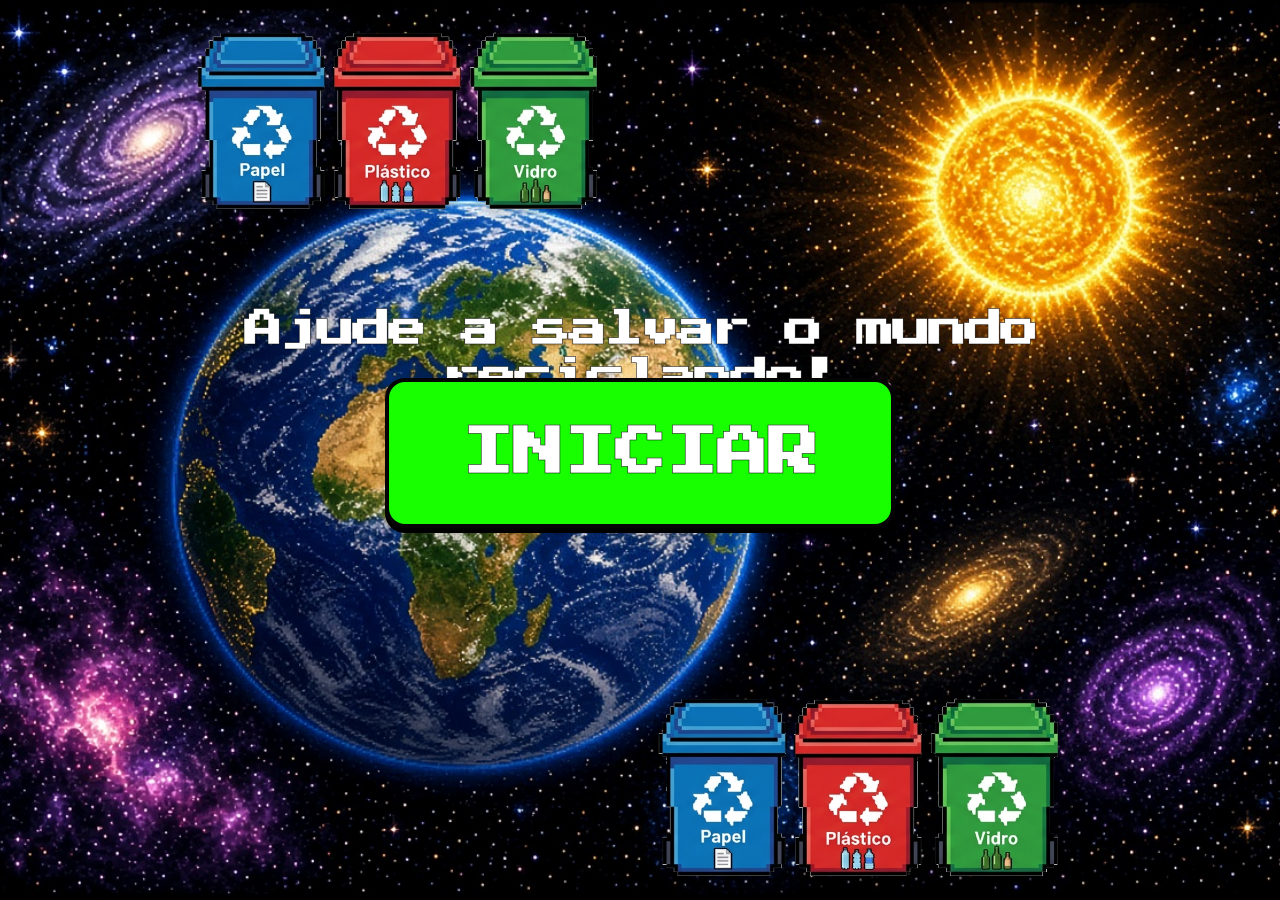
<file: index.html>
<!DOCTYPE html>
<html lang="pt-BR">
<head>
    <meta charset="UTF-8">
    <meta name="viewport" content="width=device-width, initial-scale=1.0">
    <title>Reciclagem</title>
    <link rel="stylesheet" href="style.css">
</head>
<body>
    <main class="tela">
        <!-- Lixeiras do topo -->
        <section class="lixeiras lixeiras-topo" aria-label="Tipos de reciclagem">
            <img src="sprites/papel_azul.png" alt="Papel" class="lixeira lixeira-1">
            <img src="sprites/plastico_vermelho.png" alt="Plástico" class="lixeira lixeira-2">
            <img src="sprites/vidro_verde.png" alt="Vidro" class="lixeira lixeira-3">
        </section>
        <!-- Texto principal -->
        <h1 class="titulo">Ajude a salvar o mundo reciclando!</h1>
        <!-- Botão -->
        <button onclick="window.location.href='dificuldade.html'" class="botao-iniciar" type="button" id="start-button">
            INICIAR
        </button>
        <!-- Lixeiras da parte inferior -->
        <section class="lixeiras lixeiras-baixo" aria-label="Tipos de reciclagem">
            <img src="sprites/papel_azul.png" alt="Papel" class="lixeira lixeira-4">
            <img src="sprites/plastico_vermelho.png" alt="Plástico" class="lixeira lixeira-5">
            <img src="sprites/vidro_verde.png" alt="Vidro" class="lixeira lixeira-6">
        </section>
    </main>
<script src="script.js"></script>
</body>
</html>
</file>
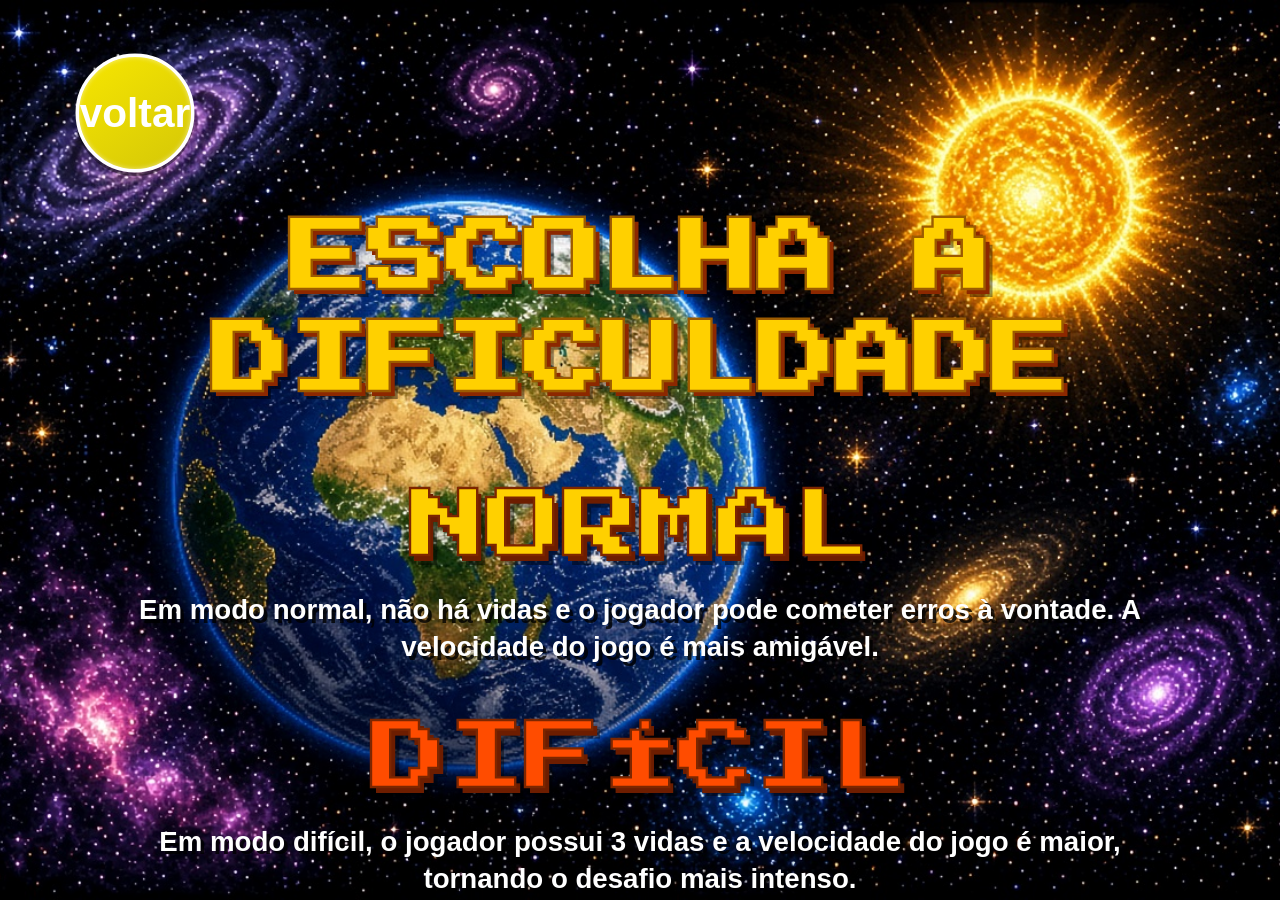
<file: dificuldade.html>
<!DOCTYPE html>
<html lang="pt-BR">
<head>
    <meta charset="UTF-8">
    <meta name="viewport" content="width=device-width, initial-scale=1.0">
    <title>Escolha a dificuldade</title>
    <link rel="stylesheet" href="dificuldade.css">
</head>
<body>
    <main class="tela-dificuldade">
        <!-- VOLTAR -->
        <a
            href="index.html"
            class="botao-voltar"
        >
            voltar
        </a>
        <section class="conteudo-dificuldade">
            <!-- TÍTULO -->
            <h1 class="titulo-dificuldade">
                ESCOLHA A DIFICULDADE
            </h1>
            <!-- OPÇÕES -->
            <div class="opcoes-dificuldade">
                <!-- NORMAL -->
                <a
                    href="#"
                    class="modo modo-normal"
                >
                    <span class="nome-modo">
                        NORMAL
                    </span>
                    <span class="descricao">
                        Em modo normal, não há vidas e o jogador
                        pode cometer erros à vontade. A velocidade
                        do jogo é mais amigável.
                    </span>
                </a>
                <!-- DIFÍCIL -->
                <a
                    href="#"
                    class="modo modo-dificil"
                >
                    <span class="nome-modo">
                        DIFÍCIL
                    </span>
                    <span class="descricao">
                        Em modo difícil, o jogador possui 3 vidas
                        e a velocidade do jogo é maior, tornando o desafio mais intenso.
                    </span>
                </a>
            </div>
        </section>
    </main>
</body>
</html>
</file>
<file: style.css>
@import url("https://fonts.googleapis.com/css2?family=Press+Start+2P&display=swap");

* {
    box-sizing: border-box;
    margin: 0;
    padding: 0;
}
html,
body {
    width: 100%;
    height: 100%;
    overflow: hidden;
}
body {
    font-family: "Courier New", monospace;
    background: #78e52d;
}
/* =========================================================
   TELA
   ========================================================= */
.tela {
    position: relative;
    width: 100vw;
    height: 100vh;
    overflow: hidden;
    background-image: url("sprites/Background.jpg");
    background-size: cover;
    background-position: center;
    background-repeat: no-repeat;
}
/*
   Pontinhos grandes decorativos.
   O objetivo é reproduzir a textura circular da referência
   sem precisar de outra imagem.
*/
/* =========================================================
   LIXEIRAS
   ========================================================= */
.lixeiras {
    position: absolute;
    z-index: 2;
    display: flex;
    align-items: flex-end;
    justify-content: center;
}
.lixeiras-topo {
    top: 3.5vh;
    left: 10%;
    width: 42%;
    gap: 8px;
}
.lixeiras-baixo {
    right: 12%;
    bottom: 2.5vh;
    width: 42%;
    gap: 8px;
}
.lixeira {
    display: block;
    width: clamp(70px, 10vw, 145px);
    height: auto;
    object-fit: contain;
    /*
       Respiração suave.
       Cada lixeira recebe um pequeno atraso para não parecer
       que as três estão presas no mesmo motor.
    */
    animation: respirar 2.8s ease-in-out infinite;
    transform-origin: center bottom;
    filter: drop-shadow(0 5px 2px rgba(0, 0, 0, 0.12));
}
.lixeira-1,
.lixeira-4 {
    animation-delay: 0s;
}
.lixeira-2,
.lixeira-5 {
    animation-delay: 0.35s;
}
.lixeira-3,
.lixeira-6 {
    animation-delay: 0.7s;
}
@keyframes respirar {
    0%,
    100% {
        transform: translateY(0) scale(1);
    }
    50% {
        transform: translateY(-7px) scale(1.025);
    }
}
/* =========================================================
   TÍTULO
   ========================================================= */
.titulo {
    position: absolute;
    z-index: 3;
    top: 34%;
    left: 50%;
    width: 90%;
    transform: translateX(-50%);
    text-align: center;
    color: #ffffff;
    -webkit-text-stroke: 0.5px #000;
    /*
       Fonte pixelada.
       Se "Press Start 2P" estiver instalada, será usada.
       Caso contrário, cai para Courier.
    */
    font-family: "Press Start 2P", monospace;
    font-size: clamp(22px, 3vw, 43px);
    font-weight: 900;
    letter-spacing: -2px;
    line-height: 1.25;
    text-shadow:
        2px 2px 0 rgba(0, 0, 0, 0.08);
    animation: textoRespira 2.6s ease-in-out infinite;
}
@keyframes textoRespira {
    0%,
    100% {
        transform: translateX(-50%) translateY(0) scale(1);
    }
    50% {
        transform: translateX(-50%) translateY(-5px) scale(1.012);
    }
}
/* =========================================================
   BOTÃO INICIAR
   ========================================================= */
.botao-iniciar {
    position: absolute;
    z-index: 5;
    top: 42%;
    left: 50%;
    transform: translateX(-50%);
    width: min(510px, 42vw);
    min-width: 360px;
    height: 150px;
    border: 4px solid #050505;
    border-radius: 20px;
    background: #18ff00;
    color: #ffffff;
    -webkit-text-stroke: 0.5px #000;
    font-family: "Press Start 2P", monospace;
    font-size: clamp(28px, 4vw, 52px);
    font-weight: 900;
    cursor: pointer;
    box-shadow:
        0 5px 0 #000,
        0 10px 18px rgba(0, 0, 0, 0.14);
    transition:
        transform 0.12s ease,
        box-shadow 0.12s ease,
        background 0.15s ease;
    animation: botaoRespira 2.2s ease-in-out infinite;
}
/* Pequena "respirada" do botão */
@keyframes botaoRespira {
    0%,
    100% {
        transform: translateX(-50%) scale(1);
    }
    50% {
        transform: translateX(-50%) scale(1.025);
    }
}
/* Quando o mouse passa */
.botao-iniciar:hover {
    background: #35ff20;
    transform: translateX(-50%) scale(1.045);
    box-shadow:
        0 7px 0 #000,
        0 14px 25px rgba(0, 0, 0, 0.18);
}
/* Quando clica */
.botao-iniciar:active {
    transform: translateX(-50%) translateY(5px) scale(0.98);
    box-shadow:
        0 1px 0 #000,
        0 4px 8px rgba(0, 0, 0, 0.16);
}
/* =========================================================
   RESPONSIVIDADE
   ========================================================= */
@media (max-width: 900px) {
    .lixeiras-topo {
        left: 5%;
        width: 48%;
    }
    .lixeiras-baixo {
        right: 5%;
        width: 48%;
    }
    .lixeira {
        width: clamp(85px, 11vw, 120px);
    }
    .titulo {
        top: 35%;
        font-size: clamp(19px, 3.2vw, 32px);
    }
    .botao-iniciar {
        top: 43%;
        width: 42vw;
        min-width: 280px;
        height: 120px;
    }
}
/* =========================================================
   TELAS VERTICAIS / TABLETS
   ========================================================= */
@media (max-aspect-ratio: 1/1) {
    .lixeiras-topo {
        top: 5%;
        left: 2%;
        width: 96%;
    }
    .lixeiras-baixo {
        right: 2%;
        bottom: 3%;
        width: 96%;
    }
    .lixeira {
        width: 27vw;
        max-width: 150px;
    }
    .titulo {
        top: 38%;
        font-size: 5vw;
    }
    .botao-iniciar {
        top: 47%;
        width: 70vw;
        min-width: 0;
        height: 120px;
    }
}
/* =========================================================
   ACESSIBILIDADE
   ========================================================= */
@media (prefers-reduced-motion: reduce) {
    .lixeira,
    .titulo,
    .botao-iniciar {
        animation: none;
    }
    .botao-iniciar {
        transition: none;
    }
}
</file>
<file: dificuldade.css>
@import url("https://fonts.googleapis.com/css2?family=Press+Start+2P&display=swap");
/* =========================================================
   RESET
========================================================= */
* {
    margin: 0;
    padding: 0;
    box-sizing: border-box;
}
html,
body {
    width: 100%;
    height: 100%;

    overflow: hidden;
}
body {
    font-family: Arial, sans-serif;
}
/* =========================================================
   TELA
========================================================= */
.tela-dificuldade {
    position: relative;
    width: 100vw;
    height: 100vh;
    overflow: hidden;
    background-image: url("sprites/Background.jpg");
    background-size: cover;
    background-position: center;
    background-repeat: no-repeat;
}
/* =========================================================
   BOTÃO VOLTAR
========================================================= */
.botao-voltar {
    position: absolute;
    top: 28px;
    left: 50px;
    z-index: 10;
    width: 170px;
    height: 170px;
    display: flex;
    align-items: center;
    justify-content: center;
    border-radius: 50%;
    background: linear-gradient(
        145deg,
        #f7e600,
        #d4c708
    );
    border: 5px solid white;
    color: white;
    font-family: Arial, sans-serif;
    font-size: 58px;
    font-weight: bold;
    text-decoration: none;
    line-height: 1;
    box-shadow:
        0 5px 0 rgba(0, 0, 0, 0.4),
        inset 0 0 8px rgba(255, 255, 255, 0.5);
    transition:
        transform 0.15s ease,
        filter 0.15s ease;
    scale: 0.7;    
}
.botao-voltar:hover {
    transform: scale(1.08);
    filter: brightness(1.1);
}
.botao-voltar:active {
    transform:
        scale(0.94)
        translateY(4px);
}
/* =========================================================
   CONTEÚDO
========================================================= */
.conteudo-dificuldade {
    position: relative;
    z-index: 2;
    width: 100%;
    height: 100%;
    display: flex;
    flex-direction: column;
    align-items: center;
    padding-top: 250px;
    scale: 1.2;
}
/* =========================================================
   TÍTULO
========================================================= */
.titulo-dificuldade {
    font-family:
        "Press Start 2P",
        monospace;
    font-size: 65px;
    color: #ffd000;
    text-align: center;
    line-height: 1.3;
    -webkit-text-stroke: 2px #9c5b00;
    text-shadow:
        4px 4px 0 #8c2800,
        7px 7px 0 rgba(0, 0, 0, 0.4);
    animation:
        respirarTitulo
        3s
        ease-in-out
        infinite;
}
@keyframes respirarTitulo {
    0%,
    100% {
        transform:
            translateY(0)
            scale(1);
    }
    50% {
        transform:
            translateY(-5px)
            scale(1.015);
    }
}
/* =========================================================
   OPÇÕES
========================================================= */
.opcoes-dificuldade {
    width: 80%;
    max-width: 1000px;
    margin-top: 7vh;
    display: flex;
    flex-direction: column;
    align-items: center;
    gap: 5vh;
}
/* =========================================================
   MODO
========================================================= */
.modo {
    width: 90%;
    display: flex;
    flex-direction: column;
    align-items: center;
    justify-content: center;
    text-decoration: none;
    text-align: center;
    animation:
        respirarModo
        3s
        ease-in-out
        infinite;

    transition:
        filter 0.2s ease,
        transform 0.2s ease;
}
.modo-normal {

    animation-delay: 0s;
}
.modo-dificil {

    animation-delay: 0.5s;
}
@keyframes respirarModo {
    0%,
    100% {

        transform:
            translateY(0)
            scale(1);
    }
    50% {

        transform:
            translateY(-5px)
            scale(1.015);
    }
}
/* =========================================================
   NOME DOS MODOS
========================================================= */
.nome-modo {
    font-family:
        "Press Start 2P",
        monospace;
    font-size: clamp(
        35px,
        5vw,
        70px
    );
    line-height: 1;
    -webkit-text-stroke: 2px #7c2600;
    text-shadow:
        4px 5px 0 #6d1d00,
        7px 8px 0 rgba(0, 0, 0, 0.4);
}
/* NORMAL */
.modo-normal .nome-modo {

    color: #ffd000;
}
/* DIFÍCIL */
.modo-dificil .nome-modo {

    color: #ff4c00;
}
/* =========================================================
   DESCRIÇÃO
========================================================= */
.descricao {
    display: block;
    max-width: 950px;
    margin-top: 22px;
    color: white;
    font-family: Arial, sans-serif;
    font-size: clamp(
        18px,
        1.8vw,
        28px
    );
    font-weight: 900;
    line-height: 1.35;
    text-align: center;
    text-shadow:
        3px 3px 0 rgba(0, 0, 0, 0.8);
}
/* =========================================================
   HOVER
========================================================= */
.modo:hover {
    transform: scale(1.05);
    filter: brightness(1.12);
}
/* =========================================================
   CLIQUE
========================================================= */
.modo:active {

    transform: scale(0.97);
}
/* =========================================================
   RESPONSIVO
========================================================= */
@media (max-width: 900px) {
    .botao-voltar {
        width: 65px;
        height: 65px;
        top: 18px;
        left: 18px;
        font-size: 45px;
        border-width: 4px;
    }
    .conteudo-dificuldade {
        padding-top: 13vh;
    }
    .opcoes-dificuldade {
        width: 95%;
        margin-top: 6vh;
        gap: 3vh;
    }
    .modo {
        width: 95%;
    }
}
/* =========================================================
   MODO VERTICAL
========================================================= */
@media (max-aspect-ratio: 1/1) {
    .titulo-dificuldade {
        width: 90%;
        font-size: 6vw;
    }
    .nome-modo {
        font-size: 9vw;
    }
    .descricao {

        font-size: 3.5vw;
    }
}
</file>
